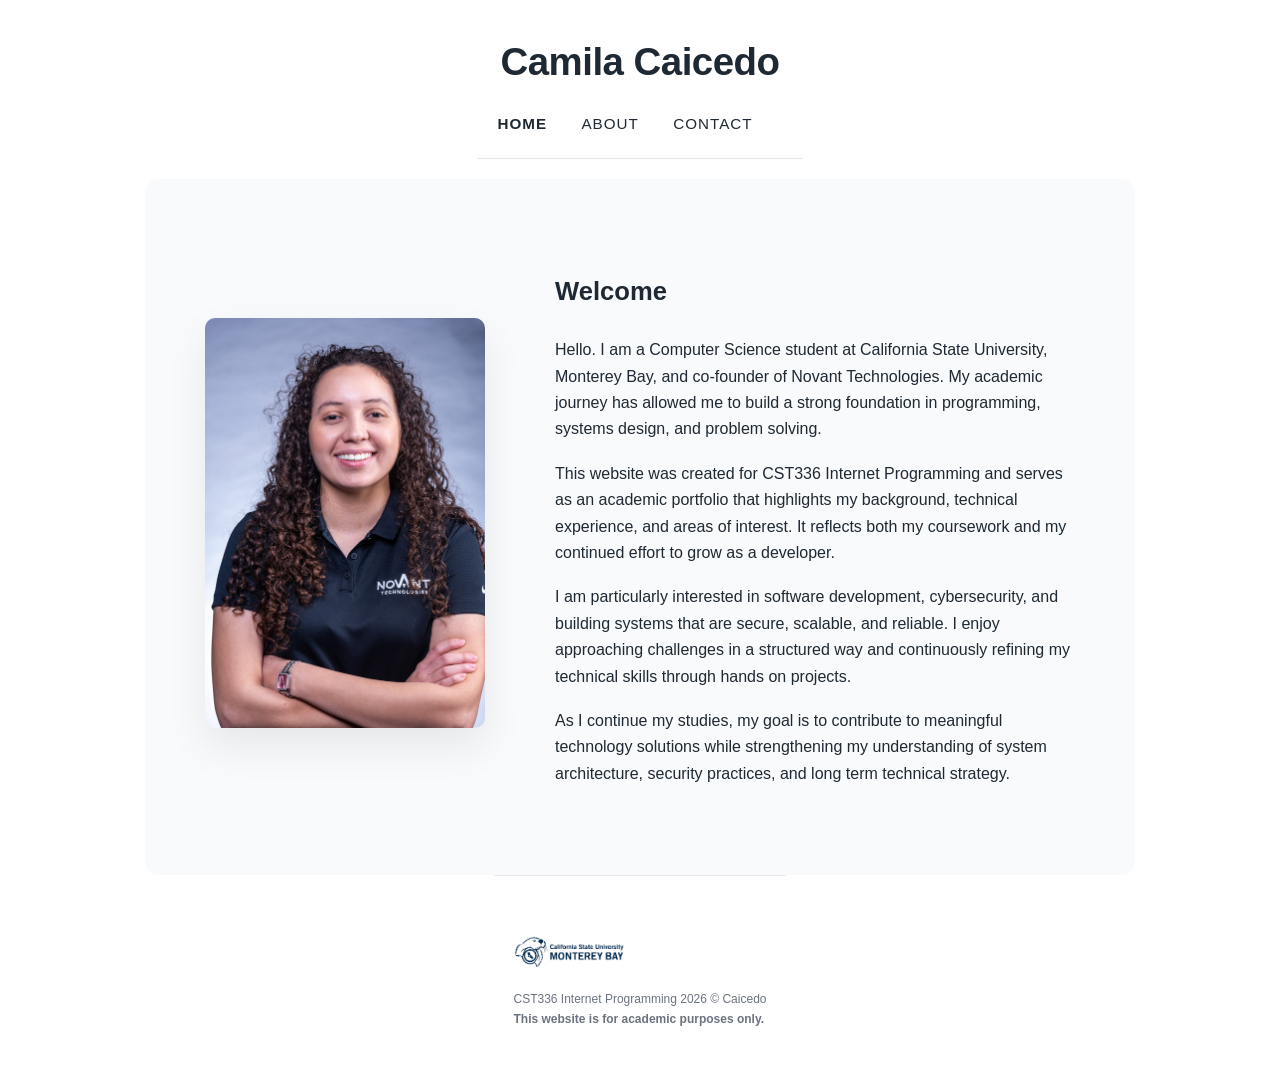
<file: index.html>
<!DOCTYPE html>
<html lang="en">
<head>
    <meta charset="UTF-8">
    <meta name="viewport" content="width=device-width, initial-scale=1.0">
    <title>Camila Caicedo: Portfolio</title>
    <link rel="stylesheet" href="css/base.css">
    <link rel="stylesheet" href="css/home.css">
    <link rel="shortcut icon" href="img/otter.png" type="image/png">
</head>

<body>

<header>
    <h1>Camila Caicedo</h1>
</header>

<nav>
    <a href="index.html" class="active">Home</a>
    <a href="about.html">About</a>
    <a href="contact.html">Contact</a>
</nav>

<main>
    <figure>
        <img src="img/camila.PNG" alt="Picture of Camila Caicedo">
    </figure>

    <div>
        <h2>Welcome</h2>

        <p>
            Hello. I am a Computer Science student at California State University, Monterey Bay, and co-founder of Novant Technologies.
            My academic journey has allowed me to build a strong foundation in programming, systems design, and problem solving.
        </p>

        <p>
            This website was created for CST336 Internet Programming and serves as an academic portfolio that highlights my background,
            technical experience, and areas of interest. It reflects both my coursework and my continued effort to grow as a developer.
        </p>

        <p>
            I am particularly interested in software development, cybersecurity, and building systems that are secure, scalable, and reliable.
            I enjoy approaching challenges in a structured way and continuously refining my technical skills through hands on projects.
        </p>

        <p>
            As I continue my studies, my goal is to contribute to meaningful technology solutions while strengthening my understanding of
            system architecture, security practices, and long term technical strategy.
        </p>
    </div>
</main>

<footer>
    <img src="img/CSUMB-logo.png" alt="CSUMB Logo">
    <br>
    CST336 Internet Programming 2026 © Caicedo <br>
    <strong>This website is for academic purposes only.</strong>
</footer>

</body>
</html>
</file>
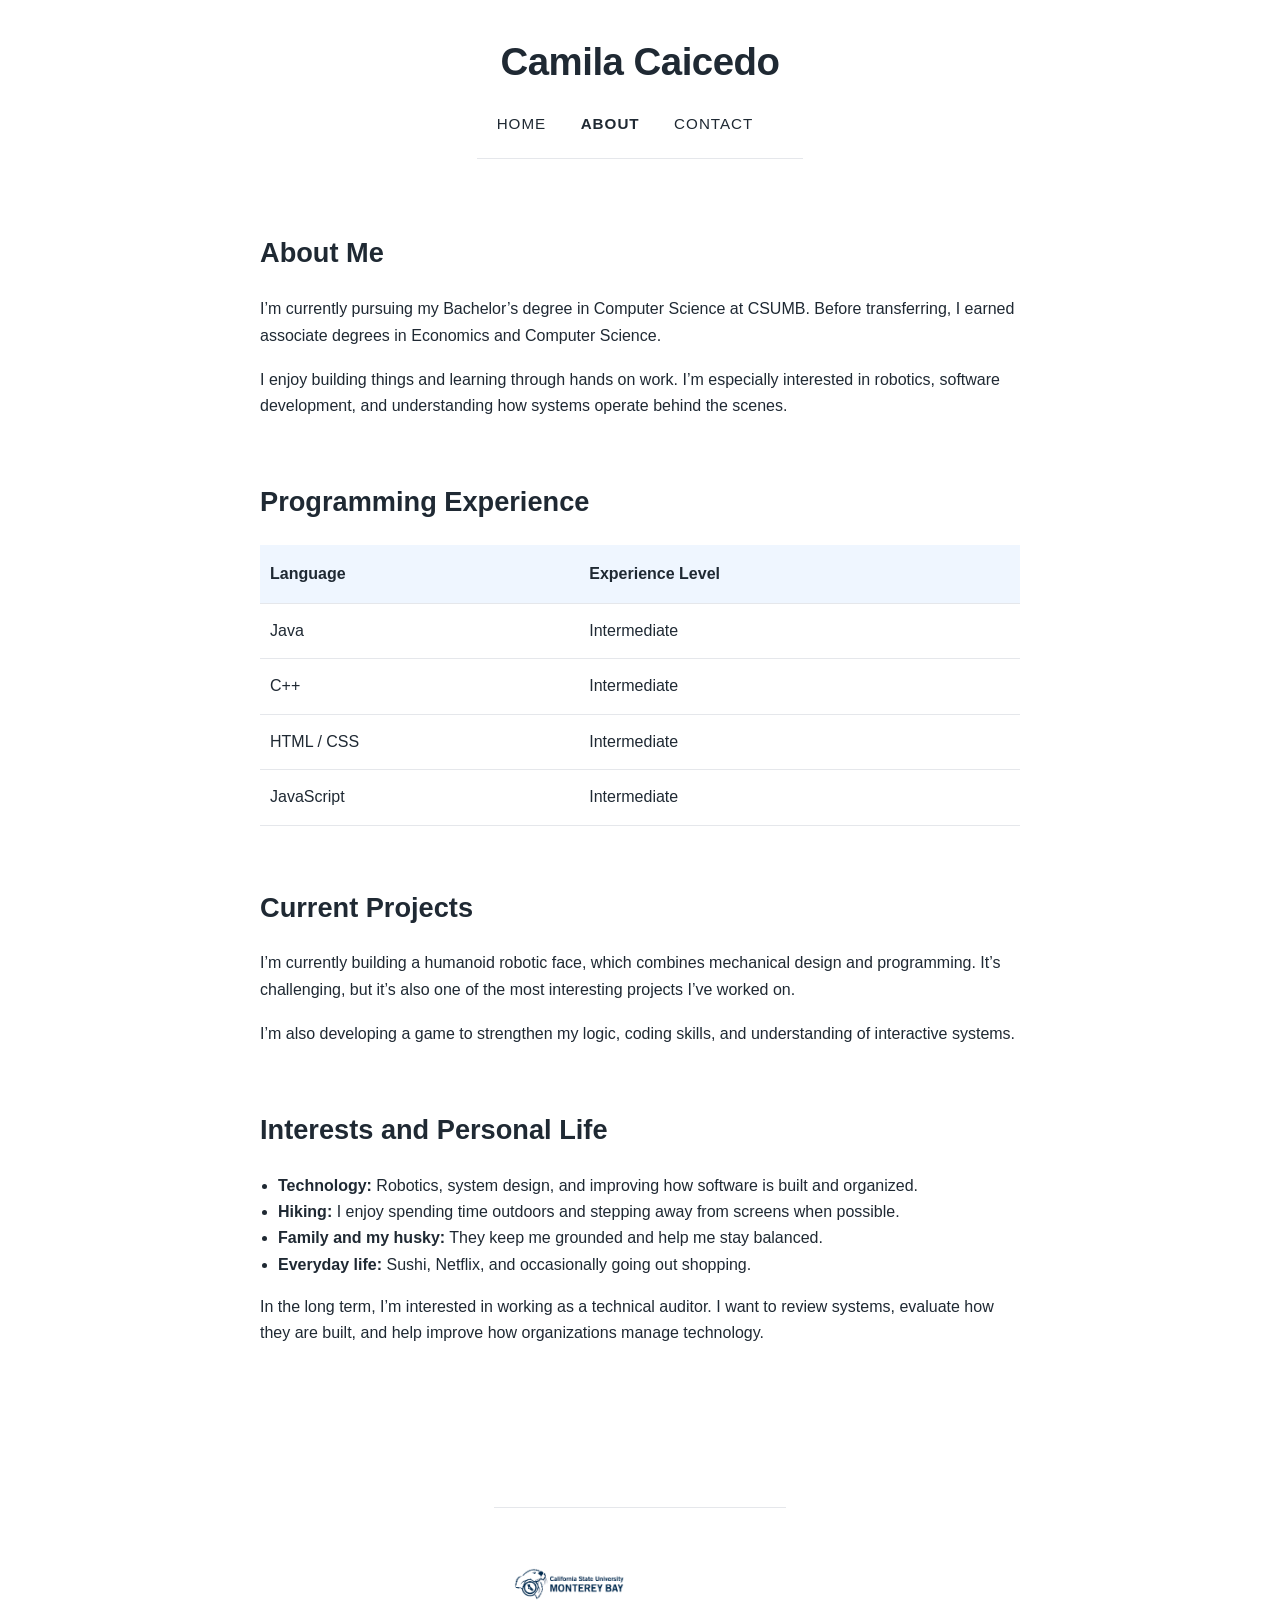
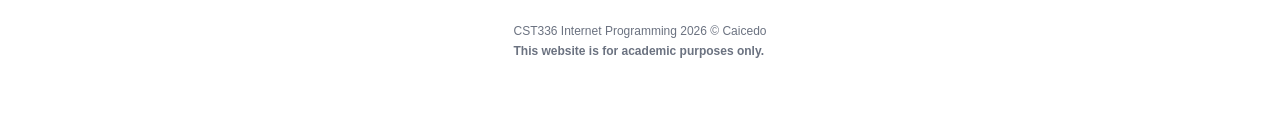
<file: about.html>
<!DOCTYPE html>
<html lang="en">
<head>
    <meta charset="UTF-8">
    <meta name="viewport" content="width=device-width, initial-scale=1.0">
    <title>Camila Caicedo: About</title>
    <link rel="stylesheet" href="css/base.css">
    <link rel="stylesheet" href="css/about.css">
    <link rel="shortcut icon" href="img/otter.png" type="image/png">
</head>

<body>

<header>
    <h1>Camila Caicedo</h1>
</header>

<nav>
    <a href="index.html">Home</a>
    <a href="about.html" class="active">About</a>
    <a href="contact.html">Contact</a>
</nav>

<div id="content">

    <section class="about-section">
        <h2>About Me</h2>

        <p>
            I’m currently pursuing my Bachelor’s degree in Computer Science at CSUMB.
            Before transferring, I earned associate degrees in Economics and Computer Science.
        </p>

        <p>
            I enjoy building things and learning through hands on work. I’m especially interested in
            robotics, software development, and understanding how systems operate behind the scenes.
        </p>
    </section>

    <section class="about-section">
        <h2>Programming Experience</h2>

        <table>
            <tr id="table-header">
                <td><strong>Language</strong></td>
                <td><strong>Experience Level</strong></td>
            </tr>

            <tr class="table-row">
                <td>Java</td>
                <td>Intermediate</td>
            </tr>

            <tr class="table-row">
                <td>C++</td>
                <td>Intermediate</td>
            </tr>

            <tr class="table-row">
                <td>HTML / CSS</td>
                <td>Intermediate</td>
            </tr>

            <tr class="table-row">
                <td>JavaScript</td>
                <td>Intermediate</td>
            </tr>
        </table>
    </section>

    <section class="about-section">
        <h2>Current Projects</h2>

        <p>
            I’m currently building a humanoid robotic face, which combines mechanical design and programming.
            It’s challenging, but it’s also one of the most interesting projects I’ve worked on.
        </p>

        <p>
            I’m also developing a game to strengthen my logic, coding skills, and understanding of interactive systems.
        </p>
    </section>

    <section class="about-section">
        <h2>Interests and Personal Life</h2>

        <ul>
            <li><span class="hobby">Technology:</span> Robotics, system design, and improving how software is built and organized.</li>
            <li><span class="hobby">Hiking:</span> I enjoy spending time outdoors and stepping away from screens when possible.</li>
            <li><span class="hobby">Family and my husky:</span> They keep me grounded and help me stay balanced.</li>
            <li><span class="hobby">Everyday life:</span> Sushi, Netflix, and occasionally going out shopping.</li>
        </ul>

        <p>
            In the long term, I’m interested in working as a technical auditor.
            I want to review systems, evaluate how they are built, and help improve how organizations manage technology.
        </p>
    </section>

</div>

<footer>
    <img src="img/CSUMB-logo.png" alt="CSUMB Logo">
    <br>
    CST336 Internet Programming 2026 © Caicedo <br>
    <strong>This website is for academic purposes only.</strong>
</footer>

</body>
</html>
</file>
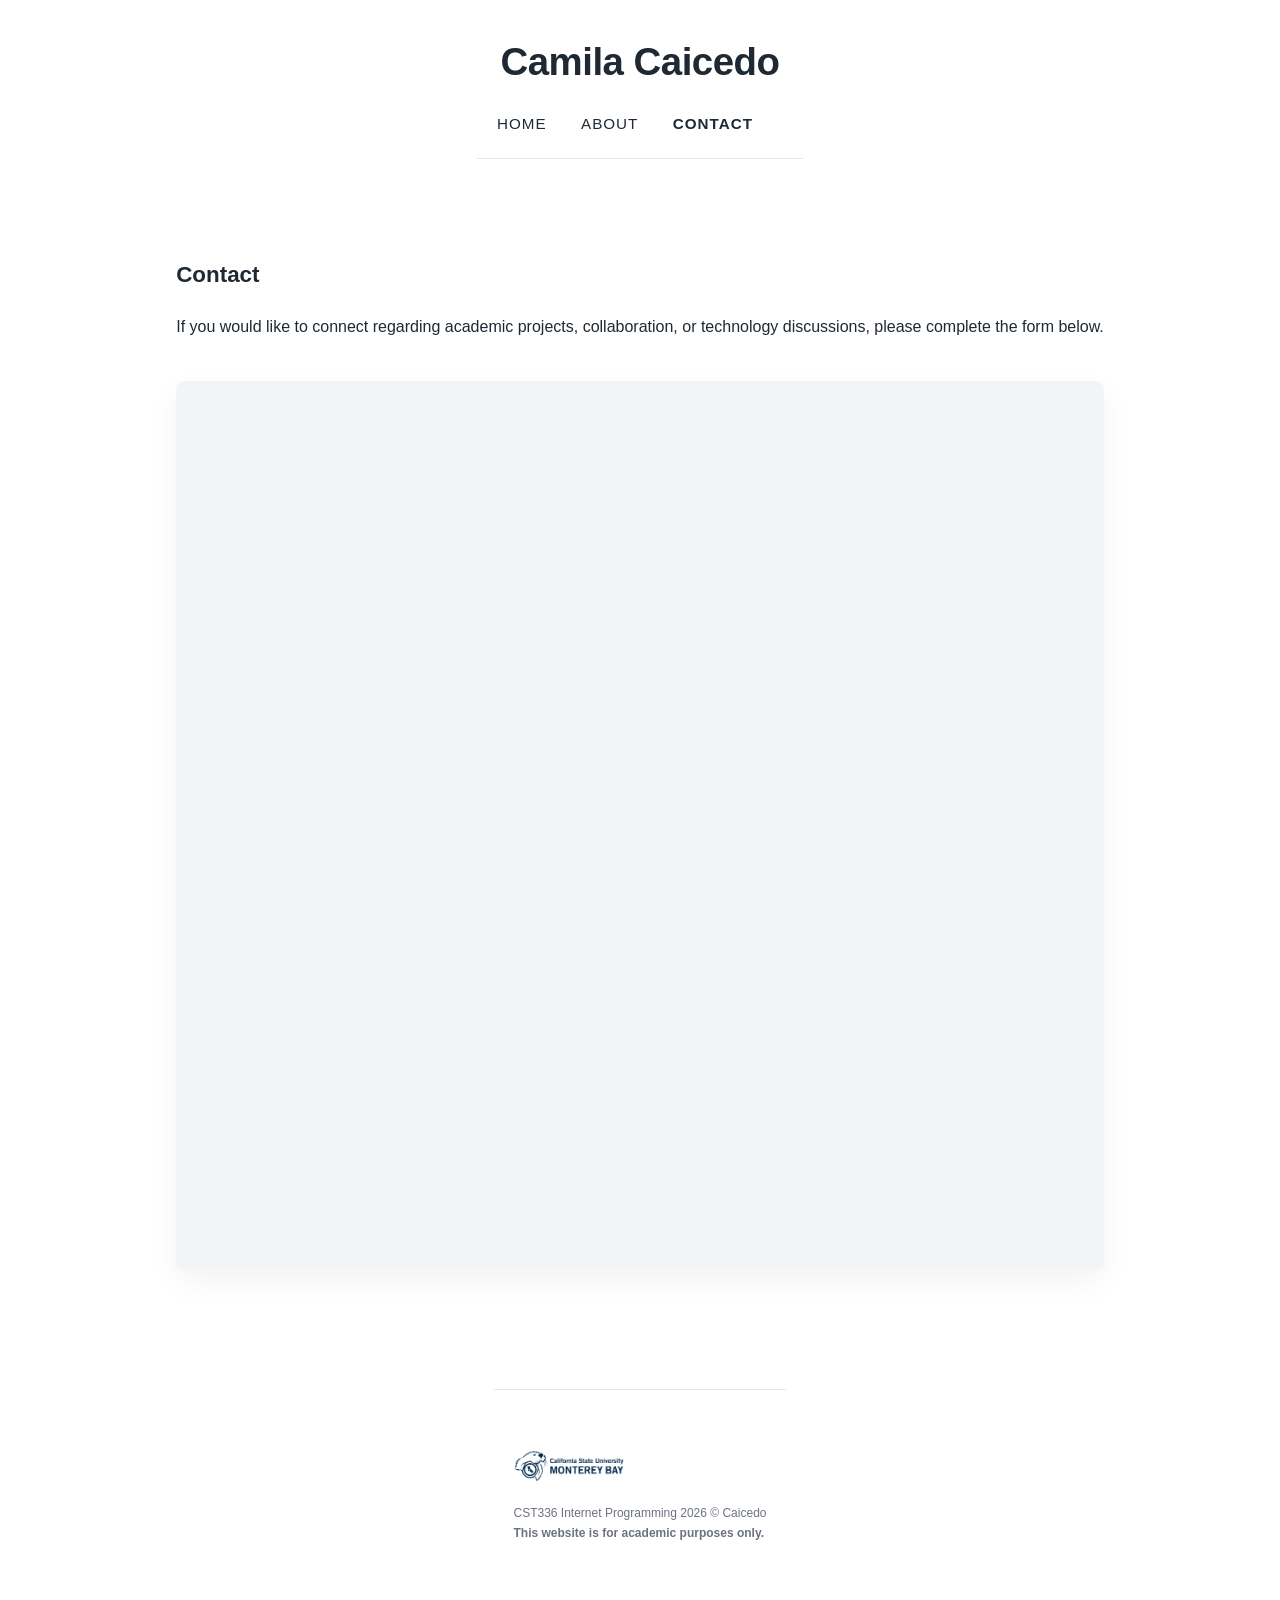
<file: contact.html>
<!DOCTYPE html>
<html lang="en">
<head>
    <meta charset="UTF-8">
    <meta name="viewport" content="width=device-width, initial-scale=1.0">
    <title>Camila Caicedo: Contact</title>
    <link rel="stylesheet" href="css/base.css">
    <link rel="stylesheet" href="css/contact.css">
    <link rel="shortcut icon" href="img/otter.png" type="image/png">
</head>

<body>

<header>
    <h1>Camila Caicedo</h1>
</header>

<nav>
    <a href="index.html">Home</a>
    <a href="about.html">About</a>
    <a href="contact.html" class="active">Contact</a>
</nav>

<div id="content">

    <section class="contact-header">
        <h2>Contact</h2>
        <p>If you would like to connect regarding academic projects, collaboration, or technology discussions, please complete the form below.</p>
    </section>

    <section class="contact-card">
        <iframe
                src="https://docs.google.com/forms/d/e/1FAIpQLScG-eg0A00ITlSNavh7yse7356QmjieAHG95m9jBxES5TSn0w/viewform?embedded=true"
                width="100%"
                height="800"
                frameborder="0">
            Loading…
        </iframe>
    </section>

</div>

<footer>
    <img src="img/CSUMB-logo.png" alt="CSUMB Logo">
    <br>
    CST336 Internet Programming 2026 © Caicedo <br>
    <strong>This website is for academic purposes only.</strong>
</footer>

</body>
</html>
</file>
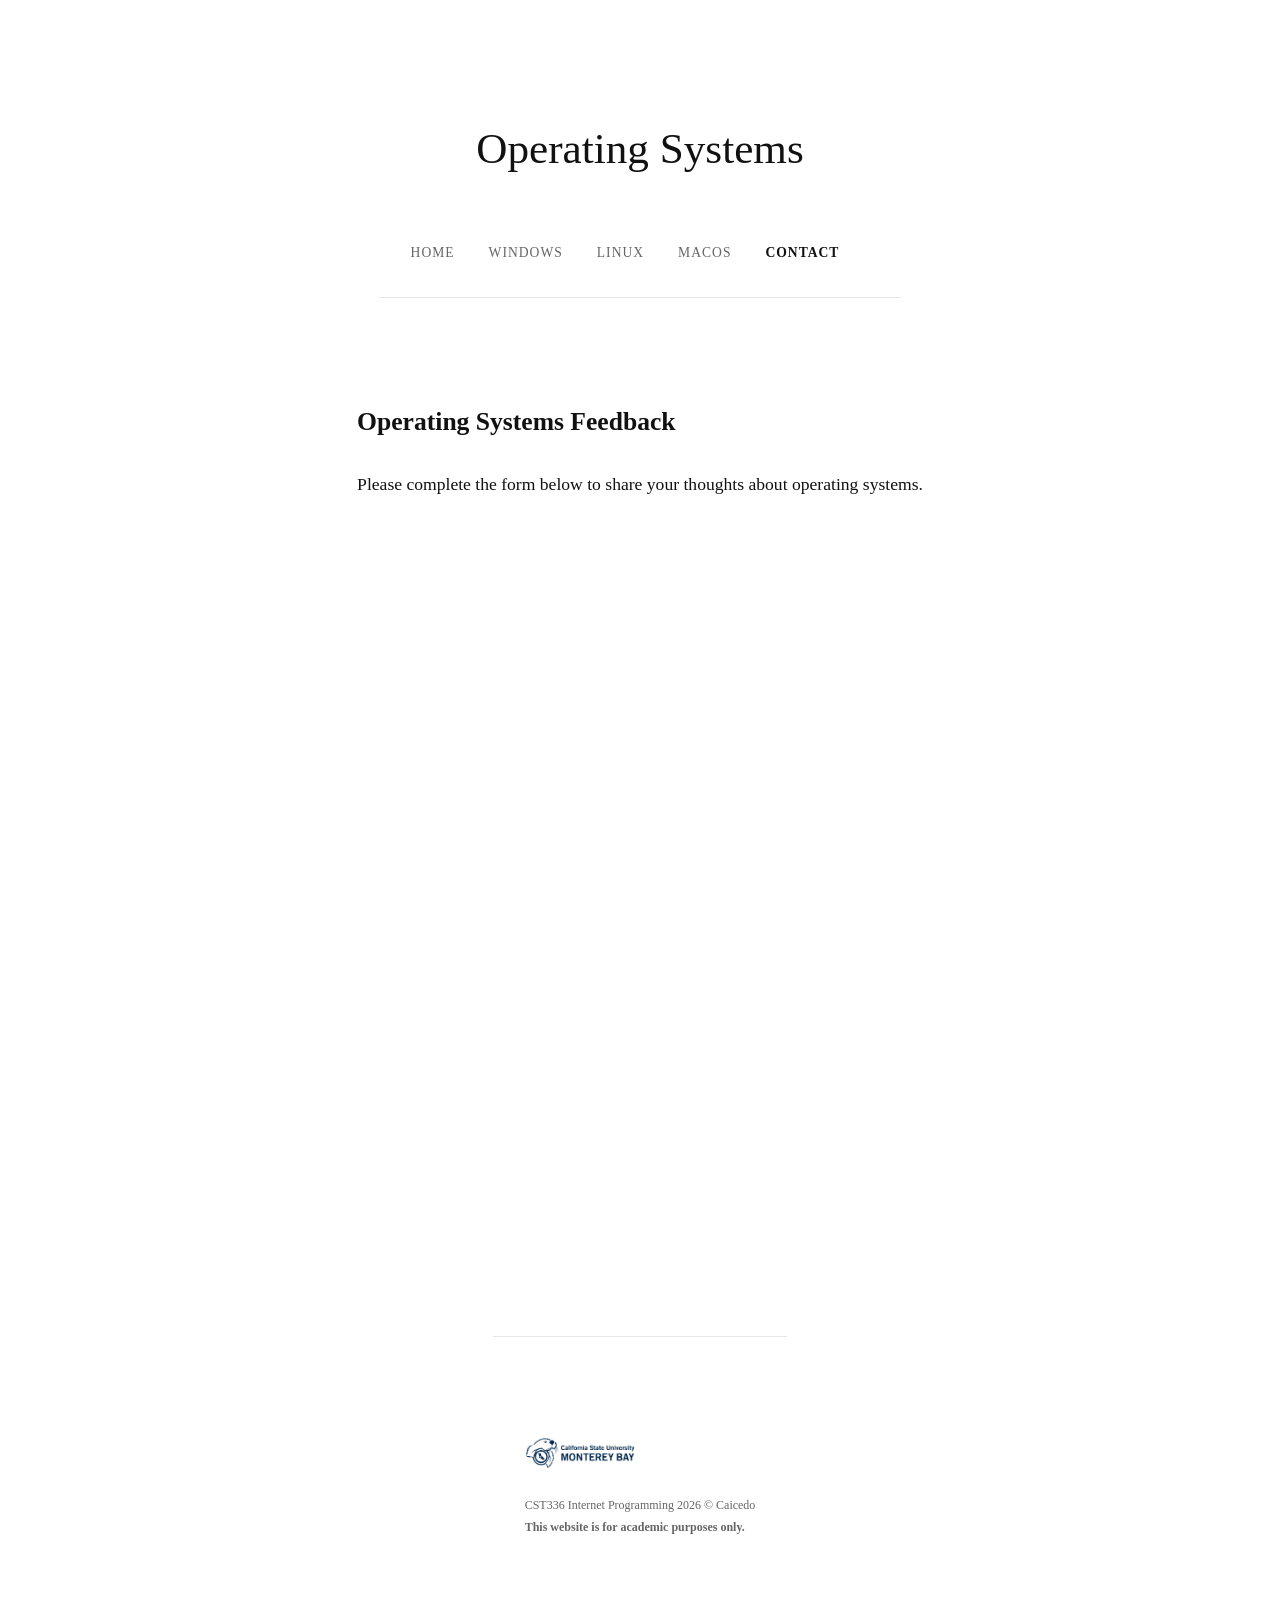
<file: hw1/contact.html>
<!DOCTYPE html>
<html lang="en">
<head>
  <meta charset="UTF-8">
  <title>Contact</title>

  <link rel="icon" type="image/png" href="../img/otter.png">
  <link rel="stylesheet" href="css/base.css">
</head>

<body>

<header>
  <h1>Operating Systems</h1>
</header>

<nav>
  <a href="index.html">Home</a>
  <a href="windows.html">Windows</a>
  <a href="linux.html">Linux</a>
  <a href="macos.html">macOS</a>
  <a href="contact.html" class="active">Contact</a>
</nav>

<main>

  <section>
    <article>
      <h2>Operating Systems Feedback</h2>
      <p>
        Please complete the form below to share your thoughts about operating systems.
      </p>

      <iframe
              src="https://docs.google.com/forms/d/e/1FAIpQLScG-eg0A00ITlSNavh7yse7356QmjieAHG95m9jBxES5TSn0w/viewform?embedded=true"
              height="700"
              style="border:none;">
      </iframe>

    </article>
  </section>

</main>

<footer>
  <img src="../img/CSUMB-logo.png" alt="CSUMB Logo">
  <br>
  CST336 Internet Programming 2026 © Caicedo <br>
  <strong>This website is for academic purposes only.</strong>
</footer>

</body>
</html>
</file>
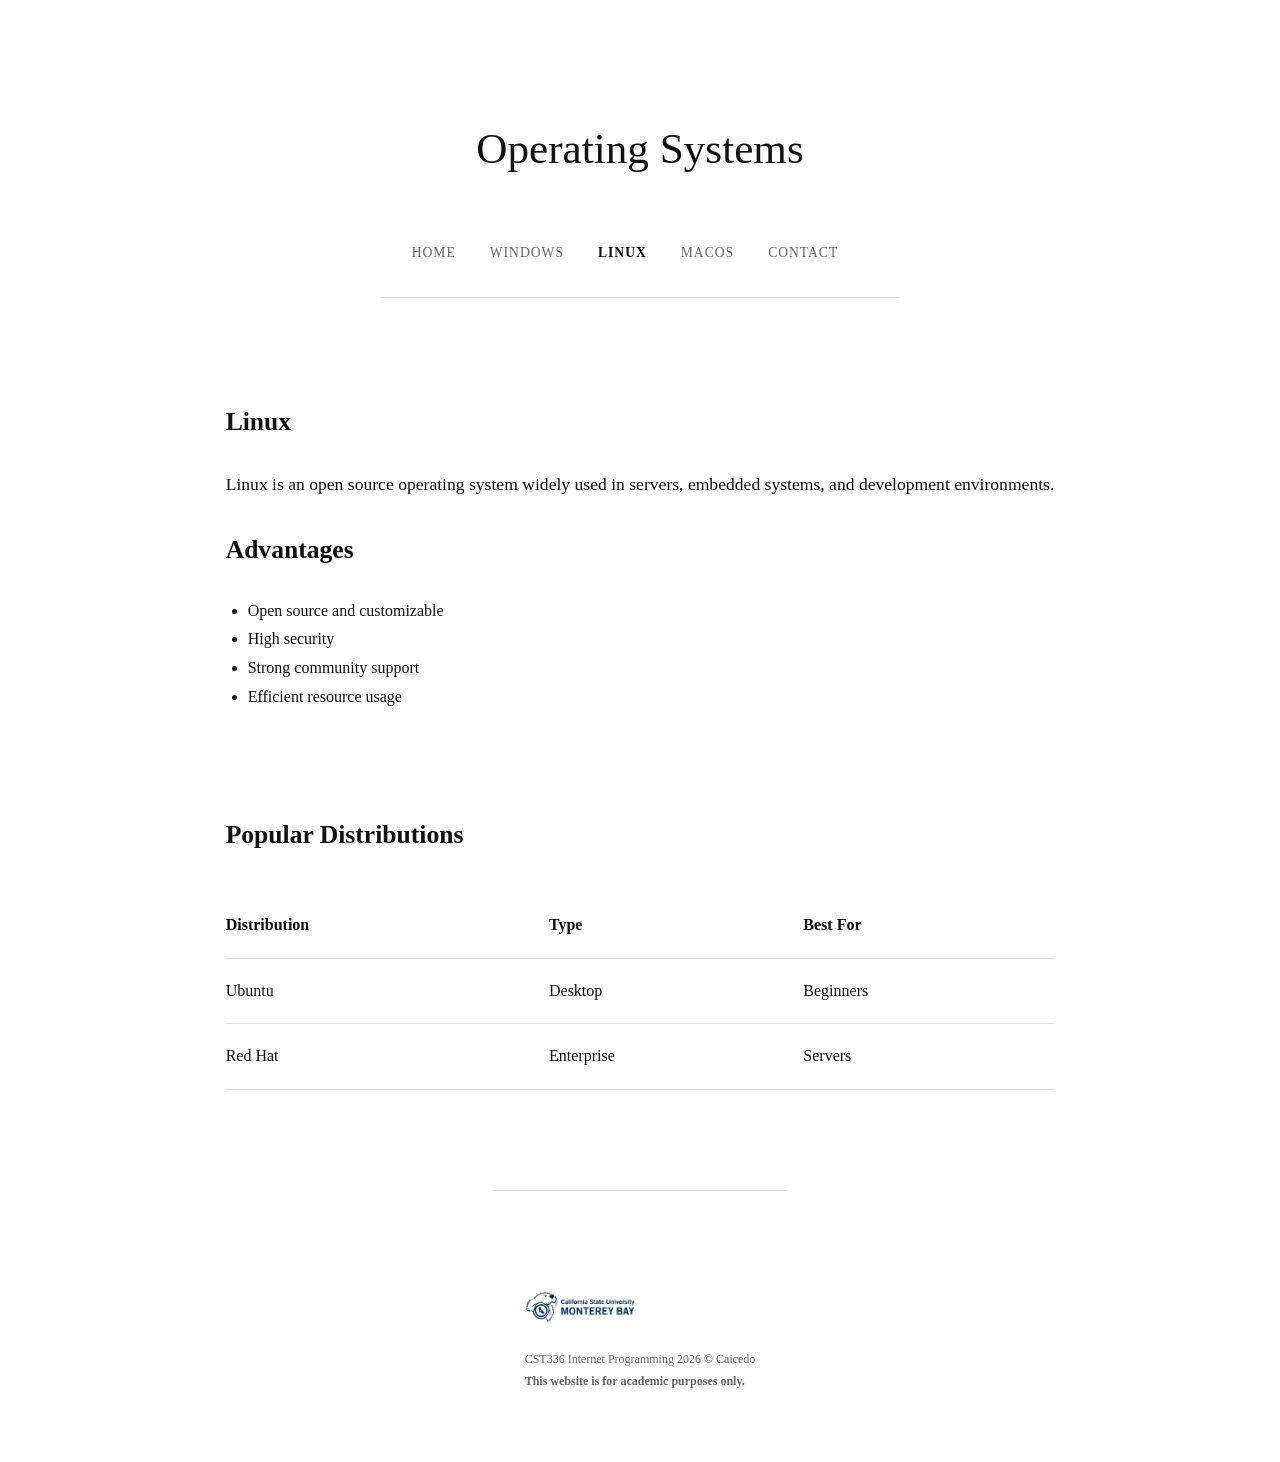
<file: hw1/linux.html>
<!DOCTYPE html>
<html lang="en">
<head>
  <meta charset="UTF-8">
  <title>Linux Operating System</title>

  <link rel="icon" type="image/png" href="../img/otter.png">
  <link rel="stylesheet" href="css/base.css">
</head>

<body>

<header>
  <h1>Operating Systems</h1>
</header>

<nav>
  <a href="index.html">Home</a>
  <a href="windows.html">Windows</a>
  <a href="linux.html" class="active">Linux</a>
  <a href="macos.html">macOS</a>
  <a href="contact.html">Contact</a>
</nav>

<main>

  <section>
    <article>
      <h2>Linux</h2>
      <p>
        Linux is an open source operating system widely used in servers,
        embedded systems, and development environments.
      </p>

      <h2>Advantages</h2>
      <ul>
        <li>Open source and customizable</li>
        <li>High security</li>
        <li>Strong community support</li>
        <li>Efficient resource usage</li>
      </ul>
    </article>
  </section>

  <section>
    <article>
      <h2>Popular Distributions</h2>
      <table>
        <tr>
          <th>Distribution</th>
          <th>Type</th>
          <th>Best For</th>
        </tr>
        <tr>
          <td>Ubuntu</td>
          <td>Desktop</td>
          <td>Beginners</td>
        </tr>
        <tr>
          <td>Red Hat</td>
          <td>Enterprise</td>
          <td>Servers</td>
        </tr>
      </table>
    </article>
  </section>

</main>

<footer>
  <img src="../img/CSUMB-logo.png" alt="CSUMB Logo">
  <br>
  CST336 Internet Programming 2026 © Caicedo <br>
  <strong>This website is for academic purposes only.</strong>
</footer>

</body>
</html>
</file>
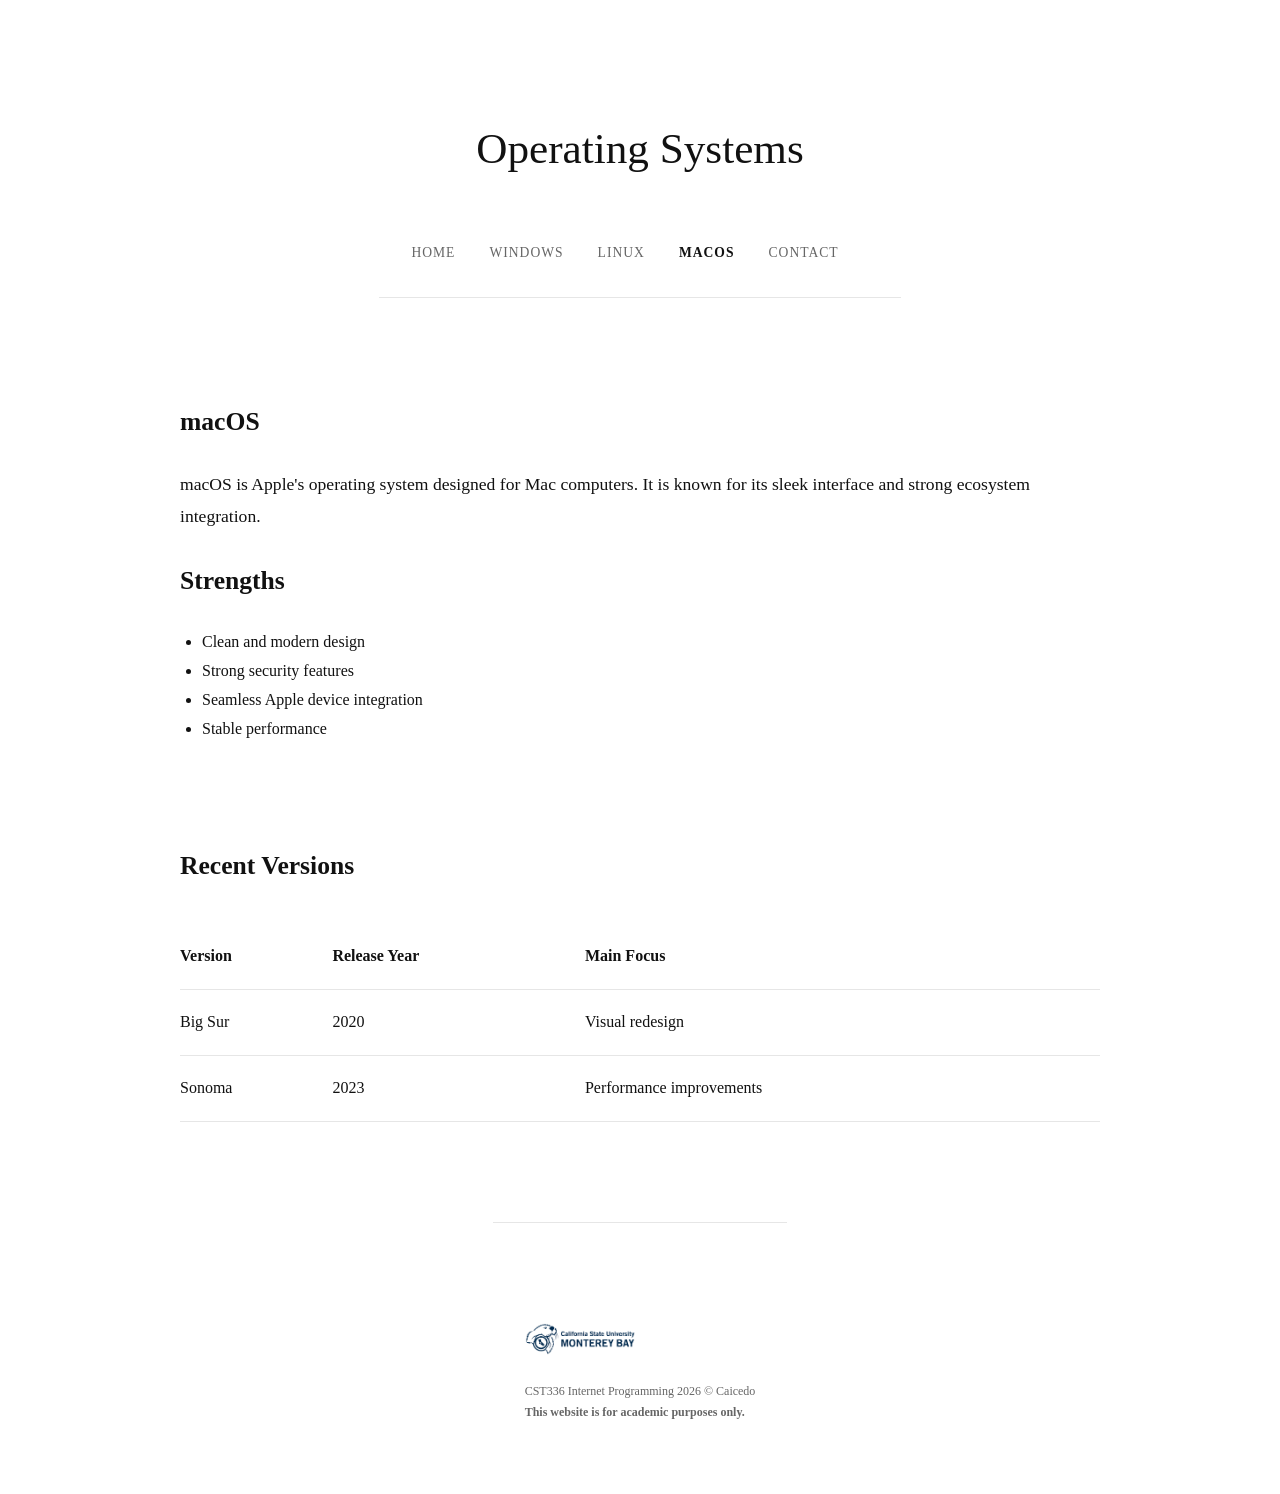
<file: hw1/macos.html>
<!DOCTYPE html>
<html lang="en">
<head>
  <meta charset="UTF-8">
  <title>macOS Operating System</title>

  <link rel="icon" type="image/png" href="../img/otter.png">
  <link rel="stylesheet" href="css/base.css">
</head>

<body>

<header>
  <h1>Operating Systems</h1>
</header>

<nav>
  <a href="index.html">Home</a>
  <a href="windows.html">Windows</a>
  <a href="linux.html">Linux</a>
  <a href="macos.html" class="active">macOS</a>
  <a href="contact.html">Contact</a>
</nav>

<main>

  <section>
    <article>
      <h2>macOS</h2>
      <p>
        macOS is Apple's operating system designed for Mac computers.
        It is known for its sleek interface and strong ecosystem integration.
      </p>

      <h2>Strengths</h2>
      <ul>
        <li>Clean and modern design</li>
        <li>Strong security features</li>
        <li>Seamless Apple device integration</li>
        <li>Stable performance</li>
      </ul>
    </article>
  </section>

  <section>
    <article>
      <h2>Recent Versions</h2>
      <table>
        <tr>
          <th>Version</th>
          <th>Release Year</th>
          <th>Main Focus</th>
        </tr>
        <tr>
          <td>Big Sur</td>
          <td>2020</td>
          <td>Visual redesign</td>
        </tr>
        <tr>
          <td>Sonoma</td>
          <td>2023</td>
          <td>Performance improvements</td>
        </tr>
      </table>
    </article>
  </section>

</main>

<footer>
  <img src="../img/CSUMB-logo.png" alt="CSUMB Logo">
  <br>
  CST336 Internet Programming 2026 © Caicedo <br>
  <strong>This website is for academic purposes only.</strong>
</footer>

</body>
</html>
</file>
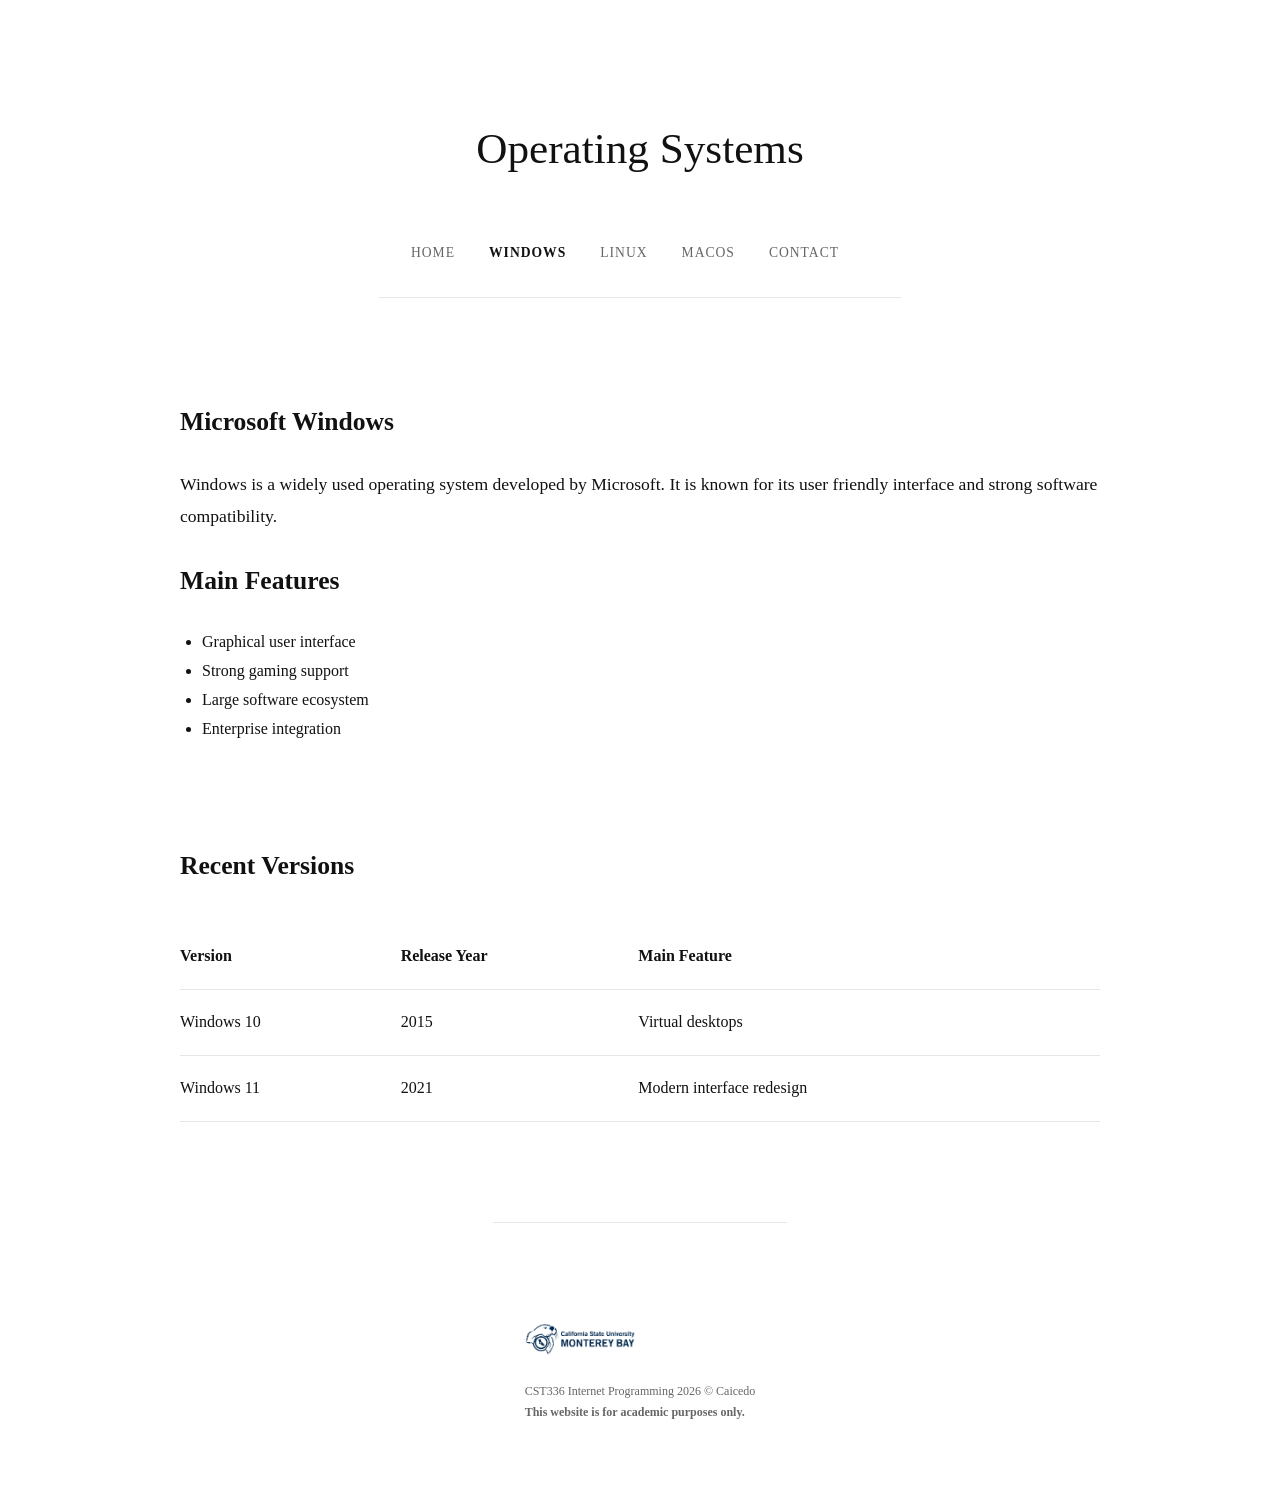
<file: hw1/windows.html>
<!DOCTYPE html>
<html lang="en">
<head>
  <meta charset="UTF-8">
  <title>Windows Operating System</title>

  <link rel="icon" type="image/png" href="../img/otter.png">
  <link rel="stylesheet" href="css/base.css">
</head>

<body>

<header>
  <h1>Operating Systems</h1>
</header>

<nav>
  <a href="index.html">Home</a>
  <a href="windows.html" class="active">Windows</a>
  <a href="linux.html">Linux</a>
  <a href="macos.html">macOS</a>
  <a href="contact.html">Contact</a>
</nav>

<main>

  <section>
    <article>
      <h2>Microsoft Windows</h2>
      <p>
        Windows is a widely used operating system developed by Microsoft.
        It is known for its user friendly interface and strong software compatibility.
      </p>

      <h2>Main Features</h2>
      <ul>
        <li>Graphical user interface</li>
        <li>Strong gaming support</li>
        <li>Large software ecosystem</li>
        <li>Enterprise integration</li>
      </ul>
    </article>
  </section>

  <section>
    <article>
      <h2>Recent Versions</h2>
      <table>
        <tr>
          <th>Version</th>
          <th>Release Year</th>
          <th>Main Feature</th>
        </tr>
        <tr>
          <td>Windows 10</td>
          <td>2015</td>
          <td>Virtual desktops</td>
        </tr>
        <tr>
          <td>Windows 11</td>
          <td>2021</td>
          <td>Modern interface redesign</td>
        </tr>
      </table>
    </article>
  </section>

</main>

<footer>
  <img src="../img/CSUMB-logo.png" alt="CSUMB Logo">
  <br>
  CST336 Internet Programming 2026 © Caicedo <br>
  <strong>This website is for academic purposes only.</strong>
</footer>

</body>
</html>
</file>
<file: css/base.css>
/* ===== GLOBAL STRUCTURE ===== */

html {
    height: 100%;
}

body {
    margin: 0;
    font-family: Arial, Helvetica, sans-serif;
    background-color: #ffffff;
    color: #1f2933;
    line-height: 1.65;
    cursor: url("../img/otter.png"), auto;

    min-height: 100vh;
    display: flex;
    flex-direction: column;
}
/* allow content to expand normally */
main,
#content {
    flex: 1;
}

a,
button,
input,
textarea,
select {
    cursor: url("../img/otter.png"), pointer;
}

/* Make images responsive */
img {
    max-width: 100%;
    height: auto;
}

/* ===== CONTAINER SYSTEM ===== */

header,
nav,
main,
content,
footer {
    max-width: 1000px;
    margin: 0 auto;
    padding-left: 20px;
    padding-right: 20px;
}

/* ===== HEADER ===== */

header {
    padding-top: 30px;
    padding-bottom: 6px;
}

h1 {
    font-size: 2.4rem;
    font-weight: 600;
    margin: 0;
    letter-spacing: -0.5px;
}

/* ===== NAVIGATION ===== */

nav {
    padding-top: 12px;
    padding-bottom: 20px;
    border-bottom: 1px solid #e5e7eb;
}

nav a {
    text-decoration: none;
    color: #1f2933;
    margin-right: 30px;
    font-size: 0.95rem;
    letter-spacing: 1px;
    text-transform: uppercase;
    transition: opacity 0.2s ease;
}

nav a:hover {
    opacity: 0.7;
    text-decoration: underline;
}

.active {
    font-weight: 600;
}

/* ===== TYPOGRAPHY ===== */

h2 {
    font-size: 1.4rem;
    margin-bottom: 20px;
    font-weight: 600;
}

p {
    margin-bottom: 18px;
}

/* ===== TABLE BASE ===== */

table {
    width: 100%;
    border-collapse: collapse;
    margin-top: 40px;
    margin-bottom: 60px;
}

td {
    padding: 14px 0;
    border-bottom: 1px solid #e5e7eb;
}

#table-header td {
    font-weight: 600;
}

/* ===== LIST BASE ===== */

ul {
    padding-left: 18px;
}

.hobby {
    font-weight: 600;
}

/* ===== FOOTER ===== */

footer {
    margin-top: auto;   /* pushes footer down on short pages */
    padding-top: 60px;
    padding-bottom: 60px;
    font-size: 0.75rem;
    color: #6b7280;
    border-top: 1px solid #e5e7eb;
}

footer img {
    width: 110px;
    margin-bottom: 15px;
}

/* ========================= */
/* ===== RESPONSIVE ===== */
/* ========================= */

/* Tablets */
@media (max-width: 900px) {

    header,
    nav,
    main,
    #content,
    footer {
        padding-left: 25px;
        padding-right: 25px;
    }

    h1 {
        font-size: 2.1rem;
    }

    nav a {
        margin-right: 20px;
        font-size: 0.9rem;
    }
}

/* Phones */
@media (max-width: 600px) {

    header,
    nav,
    main,
    #content,
    footer {
        padding-left: 20px;
        padding-right: 20px;
    }

    h1 {
        font-size: 1.8rem;
    }

    nav {
        padding-top: 10px;
        padding-bottom: 15px;
    }

    nav a {
        display: block;
        margin: 8px 0;
        font-size: 0.95rem;
    }

    h2 {
        font-size: 1.2rem;
    }

    footer {
        padding-top: 40px;
        padding-bottom: 40px;
    }
}
</file>
<file: css/home.css>
/* ===== HERO LAYOUT ===== */
main {
    display: flex;
    align-items: center;
    gap: 70px;
    padding: 70px 60px;
    background-color: #f9fafb;
    border-radius: 14px;
    margin-top: 20px;
}

figure {
    margin: 0;
}

figure img {
    width: 280px;
    border-radius: 10px;
    box-shadow: 0 18px 40px rgba(0, 0, 0, 0.08);
}

main div {
    max-width: 520px;
}

main div h2 {
    font-size: 1.6rem;
    margin-bottom: 25px;
}

/* ========================= */
/* ===== TABLET ===== */
/* ========================= */

@media (max-width: 900px) {

    main {
        padding: 60px 40px;
        gap: 50px;
    }

    figure img {
        width: 220px;
    }
}

/* ========================= */
/* ===== PHONE ===== */
/* ========================= */

@media (max-width: 600px) {

    main {
        flex-direction: column;
        text-align: center;
        padding: 40px 20px;
        gap: 30px;
    }

    main div {
        max-width: 100%;
    }

    figure img {
        width: 160px;
    }
}
</file>
<file: css/about.css>
/* ===== ABOUT PAGE ===== */
#content {
    padding-top: 50px;
    padding-bottom: 100px;
    max-width: 760px;
    margin: 0 auto;
}

/* Section spacing */
.about-section {
    margin-bottom: 60px;
}

/* Headings */
.about-section h2 {
    font-size: 1.7rem;
    margin-bottom: 20px;
}

/* Paragraph rhythm */
.about-section p {
    margin-bottom: 18px;
}

/* ===== TABLE STYLING ===== */
table {
    margin-top: 20px;
    margin-bottom: 30px;
    width: 100%;
    border-collapse: collapse;
}

/* Soft blue header row */
#table-header {
    background-color: #eff6ff;
}

#table-header td {
    font-weight: 600;
    padding: 16px 10px;
}

/* Table rows */
td {
    padding: 14px 10px;
    border-bottom: 1px solid #e5e7eb;
}

/* List */
.about-section ul {
    margin-top: 15px;
    padding-left: 18px;
}

/* ========================= */
/* ===== TABLET ===== */
/* ========================= */

@media (max-width: 900px) {

    #content {
        max-width: 100%;
        padding-top: 40px;
    }

    .about-section {
        margin-bottom: 50px;
    }
}

/* ========================= */
/* ===== PHONE ===== */
/* ========================= */

@media (max-width: 600px) {

    #content {
        padding-top: 30px;
        padding-bottom: 60px;
    }

    .about-section {
        margin-bottom: 40px;
    }

    .about-section h2 {
        font-size: 1.4rem;
    }

    table {
        font-size: 0.95rem;
    }

    td {
        padding: 12px 6px;
    }
}
</file>
<file: css/contact.css>
/* ===== CONTACT PAGE ===== */

#content {
    max-width: 1000px;   /* single consistent width */
    margin: 0 auto;
    padding-top: 80px;
    padding-bottom: 120px;
}

/* Header section */
.contact-header {
    margin-bottom: 40px;
}

/* Remove paragraph width restriction */
.contact-header p {
    margin: 0;
}

/* Contact form card */
.contact-card {
    margin-top: 40px;
    padding: 40px;
    background-color: #f3f4f6;
    border-radius: 8px;
    box-shadow: 0 12px 30px rgba(0, 0, 0, 0.05);
}

.contact-card iframe {
    width: 100%;
    border: none;
}

/* ========================= */
/* ===== TABLET ===== */
/* ========================= */

@media (max-width: 900px) {

    #content {
        padding-top: 60px;
        padding-bottom: 80px;
    }

    .contact-card {
        padding: 30px;
    }
}

/* ========================= */
/* ===== PHONE ===== */
/* ========================= */

@media (max-width: 600px) {

    #content {
        padding-top: 40px;
        padding-bottom: 60px;
    }

    .contact-header {
        margin-bottom: 25px;
    }

    .contact-card {
        padding: 20px;
        border-radius: 6px;
    }
}
</file>
<file: hw1/css/base.css>
:root {
    --text: #111111;
    --muted: #666666;
    --border: #e6e6e6;
}

html {
    height: 100%;
}

body {
    margin: 0;
    font-family: Georgia, "Times New Roman", serif;
    background-color: #ffffff;
    color: var(--text);
    line-height: 1.8;
    cursor: url("../../img/otter.png"), auto;

    min-height: 100vh;
    display: flex;
    flex-direction: column;
}

main {
    flex: 1;
}

/* ===== LAYOUT ===== */

header,
nav,
main,
footer {
    max-width: 920px;           /* widened from 760 */
    margin: 0 auto;
    padding-left: 32px;
    padding-right: 32px;
}

/* ===== HEADER ===== */

header {
    padding-top: 110px;         /* more breathing room */
    padding-bottom: 50px;
}

h1 {
    font-size: 2.7rem;
    font-weight: 500;
    margin: 0;
}

/* ===== NAV ===== */

nav {
    border-bottom: 1px solid var(--border);
    padding-bottom: 30px;
    margin-bottom: 80px;        /* increased spacing */
}

nav a {
    text-decoration: none;
    color: var(--muted);
    margin-right: 30px;
    font-size: 0.85rem;
    letter-spacing: 1px;
    text-transform: uppercase;
}

nav a:hover {
    color: var(--text);
}

.active {
    color: var(--text);
    font-weight: 600;
}

/* ===== CONTENT ===== */

section {
    margin-bottom: 100px;       /* stronger vertical rhythm */
}

h2 {
    font-size: 1.6rem;
    margin-bottom: 24px;
    font-weight: 600;
}

p {
    margin-bottom: 26px;
    font-size: 1.1rem;          /* slightly larger text */
}

/* ===== LISTS ===== */

ul {
    padding-left: 22px;
    margin-top: 12px;
    margin-bottom: 30px;
}

/* ===== TABLES ===== */

table {
    width: 100%;
    border-collapse: collapse;
    margin-top: 35px;
}

th, td {
    padding: 18px 0;
    border-bottom: 1px solid var(--border);
    text-align: left;
}

th {
    font-weight: 600;
}

/* ===== FOOTER ===== */

footer {
    margin-top: auto;
    padding-top: 100px;
    padding-bottom: 70px;
    font-size: 0.75rem;
    color: var(--muted);
    border-top: 1px solid var(--border);
}

footer img {
    width: 110px;
    margin-bottom: 18px;
}

/* ===== IFRAME FIX ===== */

iframe {
    width: 100%;
}

/* ===== RESPONSIVE ===== */
</file>
